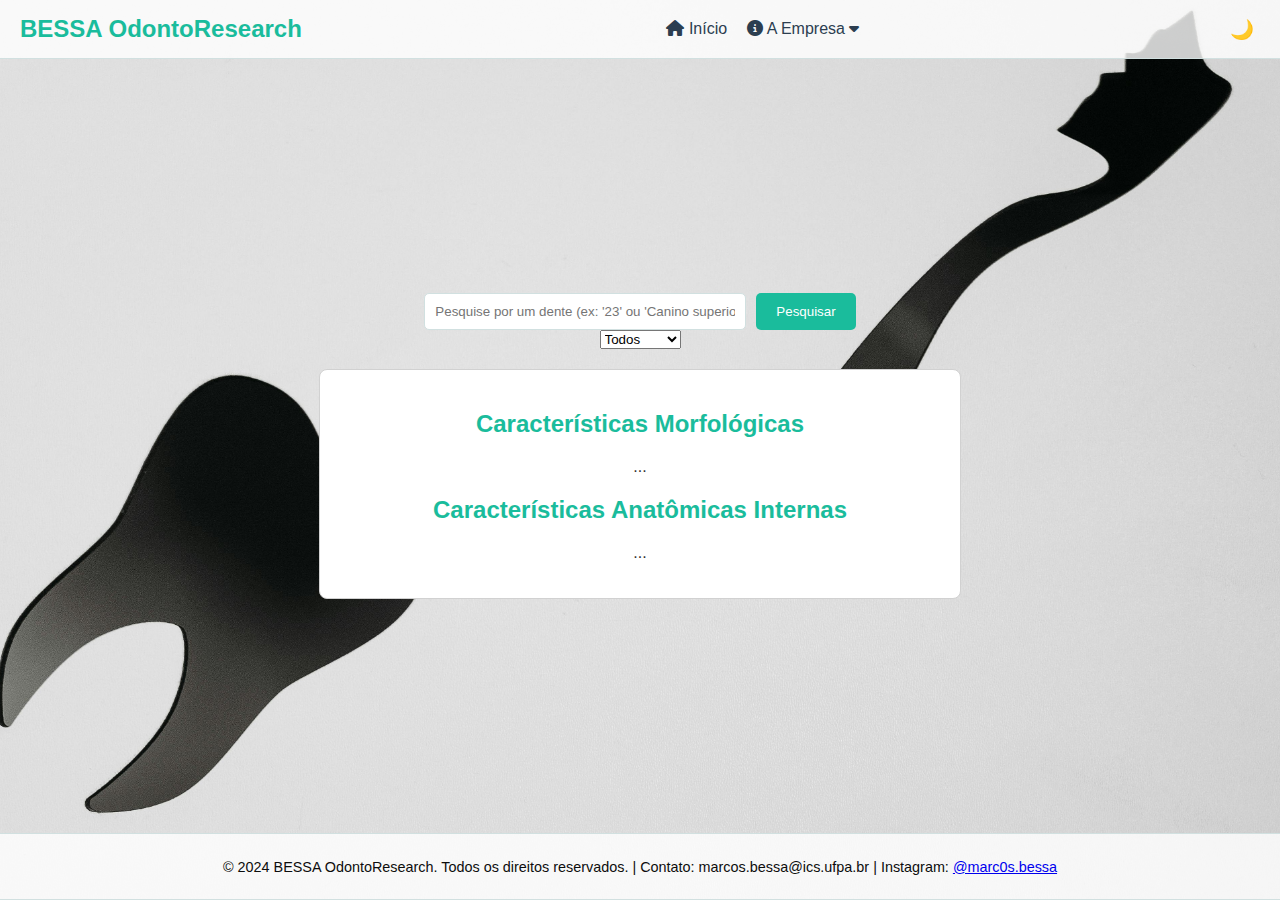
<file: index.html>
<!DOCTYPE html>
<html lang="pt-br">
<head>
    <meta charset="UTF-8">
    <meta http-equiv="X-UA-Compatible" content="IE=edge">
    <meta name="viewport" content="width=device-width, initial-scale=1.0">
    <meta name="description" content="BESSA OdontoResearch - Pesquisa e informações sobre anatomia dental.">
    <title>Anatomia Dental</title>
    <link rel="stylesheet" href="styles.css">
    <link rel="stylesheet" href="https://cdnjs.cloudflare.com/ajax/libs/font-awesome/6.2.0/css/all.min.css">
</head>
<body>
    <!-- Cabeçalho -->
    <header>
        <nav>
            <div class="logo">BESSA OdontoResearch</div>
            <ul class="nav-menu">
                <li><a href="index.html"><i class="fa-solid fa-house"></i> Início</a></li>
                <li class="dropdown">
                    <a href="#"><i class="fa-solid fa-circle-info"></i> A Empresa <i class="fa-solid fa-caret-down"></i></a>
                    <ul class="dropdown-content">
                        <li><a href="history.html"><i class="fa-solid fa-clock"></i> História da Empresa</a></li>
                        <li><a href="team.html"><i class="fa-solid fa-users"></i> Nossa Equipe</a></li>
                        <li><a href="mission.html"><i class="fa-solid fa-handshake"></i> Missão e Valores</a></li>
                    </ul>
                </li>
            </ul>
            <button id="dark-mode-toggle" aria-label="Alternar modo escuro">🌙</button>
        </nav>
    </header>

    <!-- Campo de Pesquisa -->
    <main>
        <div class="search-container">
            <input type="text" id="search-bar" placeholder="Pesquise por um dente (ex: '23' ou 'Canino superior esquerdo')...">
            <button type="submit" id="search-button" aria-label="Pesquisar">Pesquisar</button>
        </div>
        <select id="filter-select">
            <option value="todos">Todos</option>
            <option value="incisivo">Incisivo</option>
            <option value="canino">Canino</option>
            <option value="pré-molar">Pré-molar</option>
            <option value="molar">Molar</option>
        </select>
        <div id="results-container" class="hidden">
            <h2>Características Morfológicas</h2>
            <p id="result-details">...</p>
          
            <h2>Características Anatômicas Internas</h2>
            <p id="internal-details">...</p>
          </div>
    </main>

    <!-- Rodapé -->
    <footer id="rodape">
        <p>&copy; 2024 BESSA OdontoResearch. Todos os direitos reservados. | Contato: marcos.bessa@ics.ufpa.br | Instagram: <a href="https://www.instagram.com/marc0s.bessa/">@marc0s.bessa</a></p>
    </footer>
    <div id="3d-model"></div>
    <script src="script.js"></script>
</body>
</html>
</file>
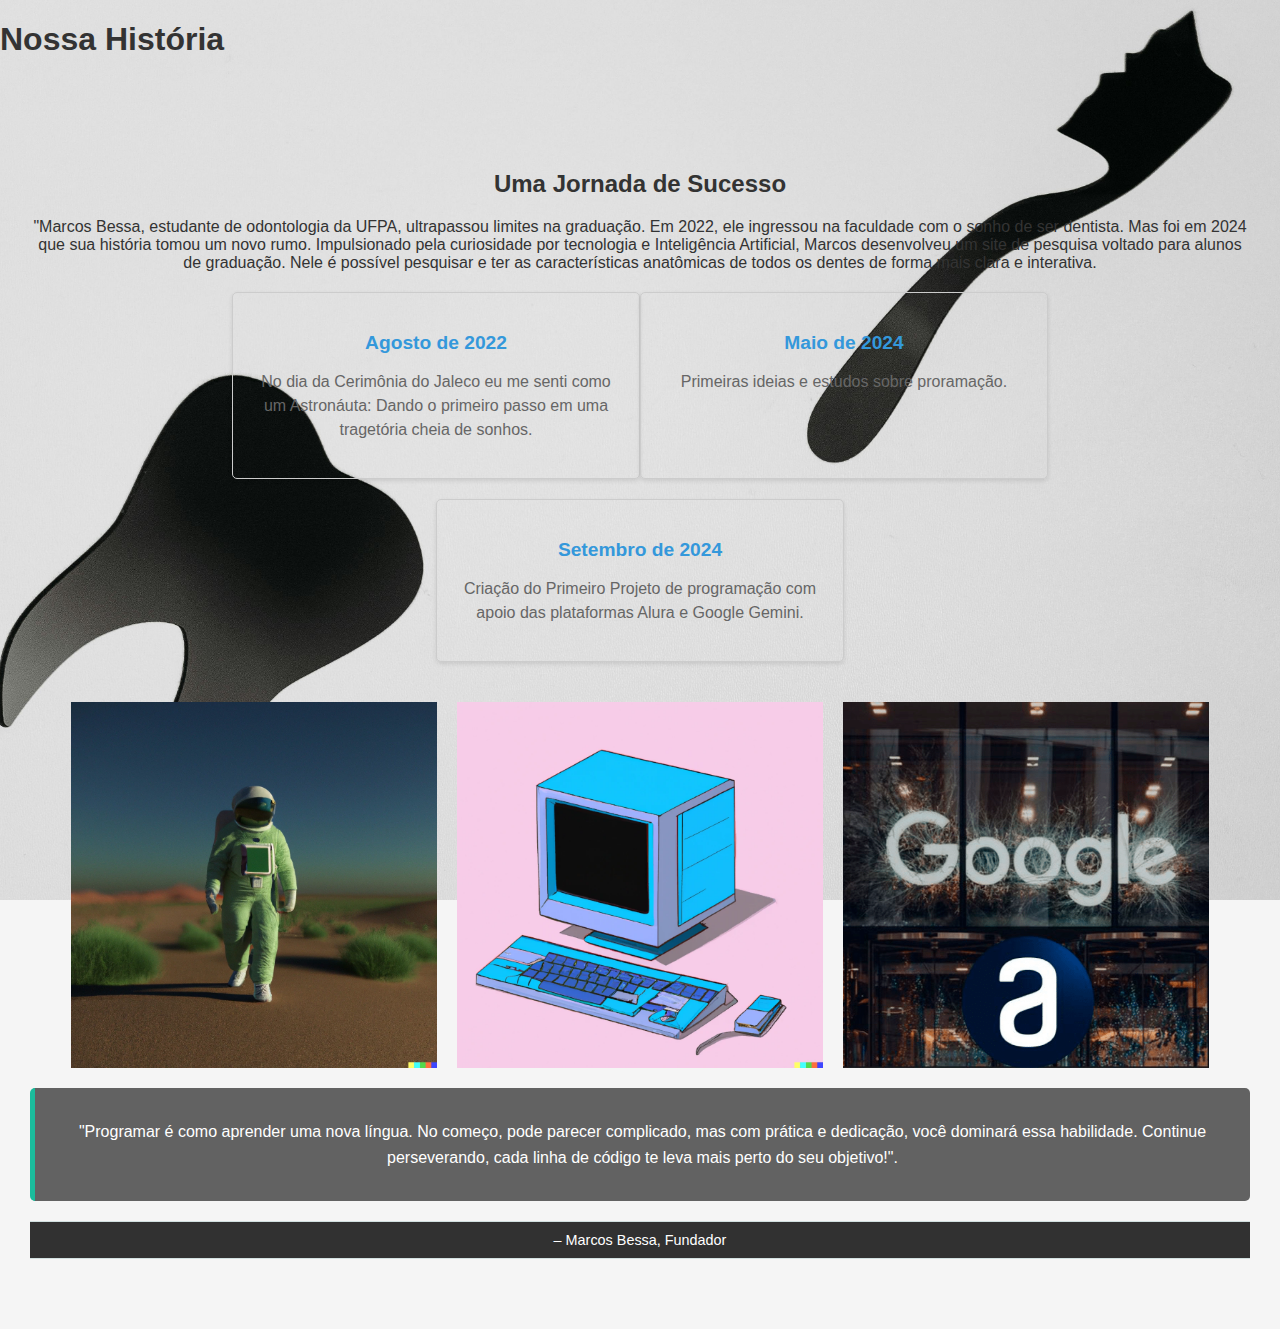
<file: history.html>
<!DOCTYPE html>
<html>
<head>
  <title>Nossa História</title>
  <link rel="stylesheet" href="styles.css">
</head>
<body>
  <h1>Nossa História</h1>
  <div class="company-history">
    <h2>Uma Jornada de Sucesso</h2>
    <p> "Marcos Bessa, estudante de odontologia da UFPA, ultrapassou limites na graduação. Em 2022, ele ingressou na faculdade com o sonho de ser dentista. Mas foi em 2024 que sua história tomou um novo rumo. Impulsionado pela curiosidade por tecnologia e Inteligência Artificial, Marcos desenvolveu um site de pesquisa voltado para alunos de graduação. Nele é possível pesquisar e ter as características anatômicas de todos os dentes de forma mais clara e interativa.</p>

    <ul class="timeline">
      <li>
        <h3>Agosto de 2022</h3>
        <p>No dia da Cerimônia do Jaleco eu me senti como um Astronáuta: Dando o primeiro passo em uma tragetória cheia de sonhos.</p>
      </li>
      <li>
        <h3>Maio de 2024</h3>
        <p>Primeiras ideias e estudos sobre proramação.</p>
      </li>
      <li>
        <h3>Setembro de 2024</h3>
        <p>Criação do Primeiro Projeto de programação com apoio das plataformas Alura e Google Gemini.</p>
      </li>
    </ul>

    <div class="image-gallery">
      <img src="historia1.jpg" alt="Imagem histórica 1">
      <img src="historia2.jpg" alt="Imagem histórica 2">
      <img src="historia3.jpg" alt="Imagem histórica 3">
    </div>

    <blockquote>
      <p>"Programar é como aprender uma nova língua. No começo, pode parecer complicado, mas com prática e dedicação, você dominará essa habilidade. Continue perseverando, cada linha de código te leva mais perto do seu objetivo!".</p>
    </blockquote>
  
    <footer id="meu-rodape">– Marcos Bessa, Fundador</footer>
    </blockquote>
  </div>
</body>
</html>
</file>
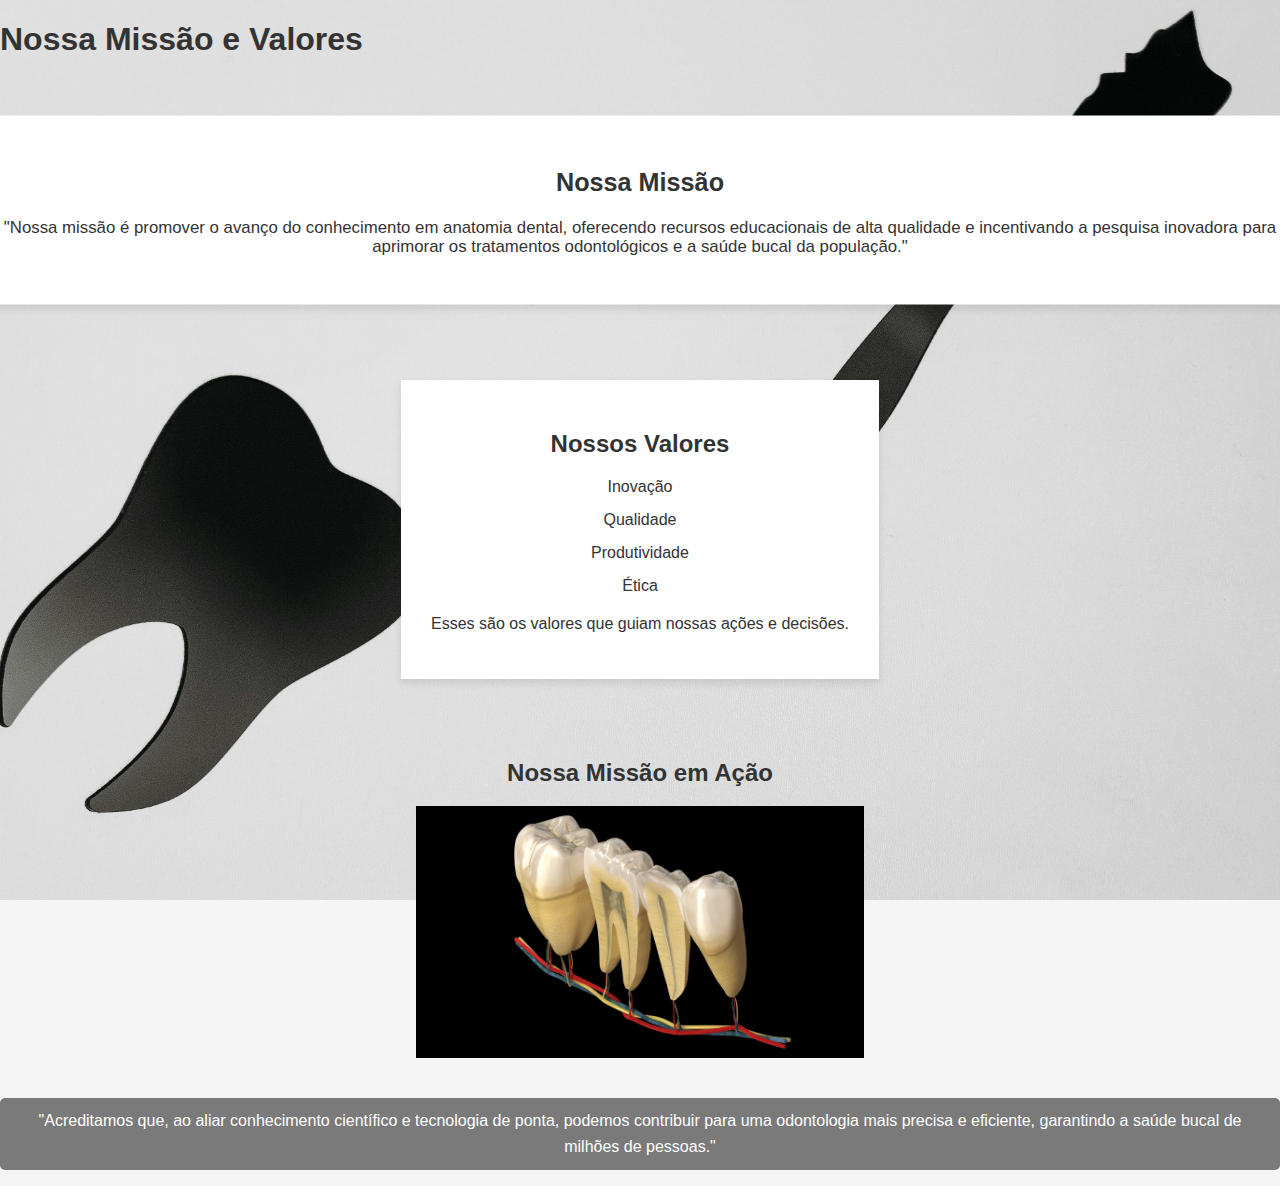
<file: mission.html>
<!DOCTYPE html>
<html>
<head>
  <title>Nossa Missão e Valores</title>
  <link rel="stylesheet" href="styles.css">
</head>
<body>
  <h1>Nossa Missão e Valores</h1>

  <div class="mission">
    <h2>Nossa Missão</h2>
    <p>"Nossa missão é promover o avanço do conhecimento em anatomia dental, oferecendo recursos educacionais de alta qualidade e incentivando a pesquisa inovadora para aprimorar os tratamentos odontológicos e a saúde bucal da população."</p>
  </div>

  <div class="values">
    <h2>Nossos Valores</h2>
    <ul>
      <li>Inovação</li>
      <li>Qualidade</li>
      <li>Produtividade</li>
      <li>Ética</li>
    </ul>
    <p>Esses são os valores que guiam nossas ações e decisões.</p>
  </div>

  <div class="mission-in-action">
    <h2>Nossa Missão em Ação</h2>
    <img src="missao-em-acao.jpg" alt="Imagem ilustrando a missão da empresa">
    <p>"Acreditamos que, ao aliar conhecimento científico e tecnologia de ponta, podemos contribuir para uma odontologia mais precisa e eficiente, garantindo a saúde bucal de milhões de pessoas."</p>
</div>
</body>
</html>
</file>
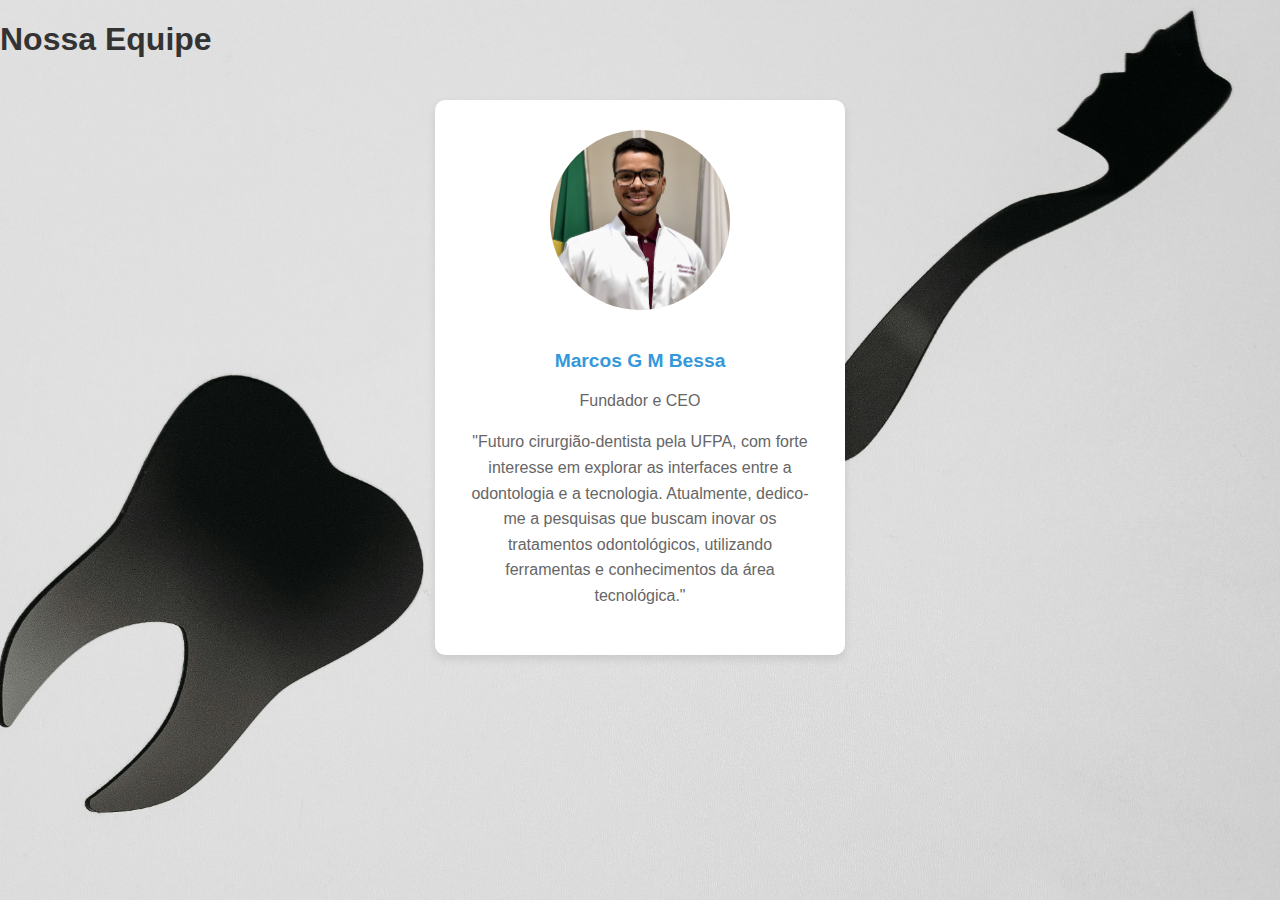
<file: team.html>
<!DOCTYPE html>
<html>
<head>
  <title>Nossa Equipe</title>
  <link rel="stylesheet" href="styles.css">
</head>
<body>
  <h1>Nossa Equipe</h1>
  <div class="team-members">
    <div class="team-member">
      <img src="Imagemteam.jpeg" alt="Marcos Bessa">
      <h2>Marcos G M Bessa</h2>
      <p>Fundador e CEO</p>
      <p>"Futuro cirurgião-dentista pela UFPA, com forte interesse em explorar as interfaces entre a odontologia e a tecnologia. Atualmente, dedico-me a pesquisas que buscam inovar os tratamentos odontológicos, utilizando ferramentas e conhecimentos da área tecnológica."</p>
    </div>
  </div>
</body>
</html>
</file>
<file: styles.css>
/* Estilos Globais */
body {
  margin: 0;
  font-family: 'Arial', sans-serif;
  background: url('background.jpg') no-repeat center center fixed; /* Adiciona a imagem de fundo */
  background-size: cover; /* Ajusta a imagem para cobrir toda a tela */
  color: #333;
  display: flex;
  flex-direction: column;
  min-height: 100vh;
  transition: background 0.3s ease, color 0.3s ease;
}

/* Modo Escuro */
body.dark-mode {
  background: url('background-dark.jpg') no-repeat center center fixed; /* Tenta usar uma imagem específica para o modo escuro */
  background-size: cover;
  color: #ecf0f1; /* Branco gelo */
}

/* Ajuste para fallback se a imagem escura não estiver disponível */
body.dark-mode {
  background: url('background-dark.jpg'), url('background.jpg'); /* Usa a imagem escura ou, se não disponível, a padrão */
  background-position: center;
  background-repeat: no-repeat;
  background-size: cover;
  color: #ecf0f1; /* Branco gelo */
}

header, footer {
  background-color: rgba(255, 255, 255, 0.8); /* Fundo semitransparente para melhor visibilidade do conteúdo */
  border-bottom: 1px solid #d1e0e0; /* Azul muito claro */
  transition: background-color 0.3s ease;
}

body.dark-mode header, body.dark-mode footer {
  background-color: rgba(52, 73, 94, 0.8); /* Fundo semitransparente no modo escuro */
}

/* Toggle Dark Mode */
#dark-mode-toggle {
  background: none;
  border: none;
  cursor: pointer;
  font-size: 1.2em;
  color: #1abc9c; /* Verde água */
}

/* Cabeçalho */
nav {
  display: flex;
  justify-content: space-between;
  align-items: center;
  padding: 10px 20px;
}

.logo {
  font-size: 1.5em;
  font-weight: bold;
  color: #1abc9c; /* Verde água */
}

.nav-menu {
  list-style-type: none;
  padding: 0;
  margin: 0;
}

.nav-menu > li {
  display: inline-block;
  position: relative;
}

.nav-menu a {
  text-decoration: none;
  color: #2c3e50; /* Azul escuro */
  padding: 10px;
  display: block;
}

.nav-menu .dropdown-content {
  display: none;
  position: absolute;
  background-color: #ffffff; /* Branco */
  box-shadow: 0 8px 16px rgba(0,0,0,0.2);
  z-index: 1;
}

.nav-menu .dropdown:hover .dropdown-content {
  display: block;
}

body.dark-mode .nav-menu a {
  color: #ecf0f1; /* Branco gelo */
}

/* Dropdown Menu */
.dropdown-content {
  display: none;
  position: absolute;
  background-color: #ffffff; /* Branco */
  min-width: 200px;
  box-shadow: 0 8px 16px rgba(0, 0, 0, 0.2);
  z-index: 1;
  border-radius: 5px;
  overflow: hidden;
  margin-top: 10px;
}

.dropdown-content a {
  color: #2c3e50; /* Azul escuro */
  padding: 10px 15px;
  text-decoration: none;
  display: block;
  transition: background-color 0.3s ease;
}

.dropdown-content a:hover {
  background-color: #d1e0e0; /* Azul muito claro */
}

body.dark-mode .dropdown-content {
  background-color: #34495e; /* Azul escuro */
  box-shadow: 0 8px 16px rgba(255, 255, 255, 0.1);
}

body.dark-mode .dropdown-content a:hover {
  background-color: #1abc9c; /* Verde água */
}

/* Campo de Pesquisa */
main {
  flex: 1;
  display: flex;
  flex-direction: column;
  justify-content: center;
  align-items: center;
  padding: 20px;
  text-align: center;
}

.search-container {
  display: flex;
  gap: 10px;
}

#search-bar {
  padding: 10px;
  width: 300px;
  border: 1px solid #d1e0e0; /* Azul muito claro */
  border-radius: 5px;
  transition: border-color 0.3s ease;
}

#search-button {
  padding: 10px 20px;
  background-color: #1abc9c; /* Verde água */
  color: #ffffff; /* Branco */
  border: none;
  border-radius: 5px;
  cursor: pointer;
  transition: background-color 0.3s ease;
}

#search-button:hover {
  background-color: #16a085; /* Verde mais escuro */
}

/* Estilo das Caixas de Resultados */
#results-container {
  margin-top: 20px;
  width: 80%;
  max-width: 600px;
  border: 1px solid #d1d1d1; /* Azul muito claro */
  border-radius: 8px;
  background-color: #ffffff; /* Branco */
  color: #333; /* Cor padrão do texto (preto) */
  padding: 20px;
  box-shadow: 0 4px 8px #16a085(0, 0, 0, 0.1);
  transition: all 0.3s ease;
}

#results-container h2 {
  margin-bottom: 20px;
  color: #1abc9c; /* Verde água para os títulos */
}

body.dark-mode #results-container {
  color: #fff; /* Cor do texto em modo escuro */
  background-color: #34495e; /* Azul escuro */
  border: 1px solid #1abc9c; /* Verde água */
  box-shadow: 0 4px 8px rgba(255, 255, 255, 0.1);
}

/* Rodapé */
footer {
  padding: 10px 20px;
  text-align: center;
  font-size: 0.9em;
  color: hsl(0, 0%, 5%);
  border-top: 1px solid #d1e0e0; /* Azul muito claro */
  transition: background-color 0.3s ease;
}

body.dark-mode footer {
  border-top: 1px solid #1abc9c; /* Verde água */
}

/* Responsividade da navegação */
.nav-menu {
  display: flex;
  flex-direction: row;
  align-items: center;
  justify-content: space-between;
}

@media (max-width: 768px) {
  .nav-menu {
    flex-direction: column;
    position: fixed;
    top: 0;
    right: 0;
    width: 100%;
    height: 100%;
    background-color: #eaf4f4; /* Azul claro suave */
    transform: translateX(100%);
    transition: transform 0.3s ease-in-out;
  }

  .nav-menu.active {
    transform: translateX(0);
  }

  .nav-menu li {
    text-align: center;
    padding: 15px;
  }
}

#3d-model {
  width: 80%;
  height: 500px;
  margin: 20px auto;
}

/* Edita arq Team */
/* styles.css */

body {
  font-family: 'Montserrat', sans-serif; /* Font personalizada */
  margin: 0;
  padding: 0;
  background-color: #f5f5f5;
}

/* Seção da Equipe */
.team-member {
  background-color: #fff;
  border-radius: 10px;
  box-shadow: 0 4px 8px rgba(0, 0, 0, 0.1);
  padding: 30px;
  text-align: center;
  margin: 20px auto;
  max-width: 350px;
  transition: transform 0.3s ease-in-out;
}

.team-member:hover {
  transform: scale(1.05);
}

.team-member img {
  border-radius: 50%;
  width: 180px;
  height: 180px;
  margin-bottom: 20px;
  transition: transform 0.3s ease-in-out;
}

.team-member img:hover {
  transform: scale(1.1);
}

.team-member h2 {
  font-size: 1.2em;
  margin-bottom: 15px;
  color: #3498db; /* Azul claro */
}

.team-member p {
  line-height: 1.6;
  color: #666;
}

/* Botão de Contato */
.team-member button {
  background-color: #3498db; /* Azul claro */
  color: #fff;
  border: none;
  border-radius: 5px;
  padding: 10px 20px;
  cursor: pointer;
  transition: background-color 0.3s ease-in-out;
}

.team-member button:hover {
  background-color: #2980b9; /* Azul mais escuro */
}

/* Seção Missão e Valores */
.mission, .values {
  text-align: center;
  margin: 40px auto;
  padding: 30px;
  background-color: #fff;
  box-shadow: 0 4px 8px rgba(0, 0, 0, 0.1);
  transition: transform 0.3s ease-in-out;
}

.mission, .values:hover {
  transform: scale(1.05);
}

.values ul {
  list-style: none;
  padding: 0;
  margin: 20px 0;
}

.values li {
  margin-bottom: 15px;
}

.mission-in-action {
  text-align: center;
  margin-top: 20px;
}

.mission-in-action img {
  max-width: 35%;
  margin-bottom: 20px;
  transition: transform 0.3s ease-in-out;
}

.mission-in-action img:hover {
  transform: scale(1.1);
}
.mission-in-action p {
  color: #ffffff; /* Cor branca */
  font-size: 1em; /* Tamanho da fonte, ajuste conforme necessário */
  line-height: 1.6; /* Espaçamento entre linhas para melhorar a legibilidade */
  text-align: center; /* Centraliza o texto */
  background-color: rgba(0, 0, 0, 0.5); /* Fundo semi-transparente para destaque */
  padding: 10px;
  border-radius: 5px; /* Borda arredondada para um efeito suave */
}

/* Seção Nossa História */
.company-history {
  text-align: center;
  margin: 40px auto;
  padding: 30px;
}

.timeline {
  list-style: none;
  padding: 0;
  margin: 20px 0;
  display: flex;
  flex-wrap: wrap;
  justify-content: center;
}

.timeline li {
  flex: 0 0 30%;
  margin-bottom: 20px;
  padding: 20px;
  border: 1px solid #ccc;
  border-radius: 5px;
  box-shadow: 0 2px 4px rgba(0, 0, 0, 0.1);
  transition: transform 0.3s ease-in-out;
}

.timeline li:hover {
  transform: scale(1.05);
}

.timeline h3 {
  font-size: 1.2em;
  margin-bottom: 10px;
  color: #3498db; /* Azul claro */
}

.timeline p {
  line-height: 1.5;
  color: #666;
}

.image-gallery {
  display: flex;
  justify-content: center;
  margin-bottom: 20px;
}

.image-gallery img {
  max-width: 30%;
  margin: 0 10px;
  transition: transform 0.3s ease-in-out;
}

.image-gallery img:hover {
  transform: scale(1.1);
}

blockquote {
  color: #ffffff; /* Cor branca para o texto */
  font-size: 1em; /* Tamanho da fonte */
  line-height: 1.6; /* Espaçamento entre linhas */
  background-color: rgba(0, 0, 0, 0.6); /* Fundo semi-transparente para contraste */
  padding: 15px;
  border-left: 5px solid #1abc9c; /* Borda colorida para destacar o bloco */
  border-radius: 5px; /* Bordas arredondadas */
  margin: 20px 0;
}

#meu-rodape {
  background-color: rgba(0, 0, 0, 0.8); /* Fundo preto com 80% de opacidade */
  color: white;
  padding: 10px; /* Adiciona um espaço interno para melhor visualização */
  text-align: center; /* Centraliza o texto */
}

/* Modo Escuro para Nossa História */
body.dark-mode .company-history,
body.dark-mode .timeline li {
  background-color: #2c3e50; /* Fundo escuro */
  color: #ecf0f1; /* Texto branco gelo */
  border: 1px solid #1abc9c; /* Borda verde água */
  box-shadow: 0 2px 4px rgba(255, 255, 255, 0.1); /* Sombra clara */
}

/* Modo Escuro para a Equipe */
body.dark-mode .team-member {
  background-color: #2c3e50; /* Fundo escuro */
  color: #ecf0f1; /* Texto branco gelo */
  border: 1px solid #1abc9c; /* Borda verde água */
  box-shadow: 0 4px 8px rgba(255, 255, 255, 0.1); /* Sombra clara */
}

body.dark-mode .team-member button {
  background-color: #1abc9c; /* Verde água */
  color: #2c3e50; /* Texto escuro */
}

body.dark-mode .team-member button:hover {
  background-color: #16a085; /* Verde mais escuro */
}

/* Modo Escuro para Missão e Valores */
body.dark-mode .mission,
body.dark-mode .values {
  background-color: #2c3e50; /* Fundo escuro */
  color: #ecf0f1; /* Texto branco gelo */
  border: 1px solid #1abc9c; /* Borda verde água */
  box-shadow: 0 4px 8px rgba(255, 255, 255, 0.1); /* Sombra clara */
}

body.dark-mode .values li {
  color: #ecf0f1; /* Texto branco gelo */
}

/* Ajustes para blocos de citação no modo escuro */
body.dark-mode blockquote {
  background-color: rgba(236, 240, 241, 0.2); /* Fundo mais claro para contraste */
  border-left: 5px solid #1abc9c; /* Borda verde água */
  color: #ecf0f1; /* Texto branco gelo */
}
</file>
